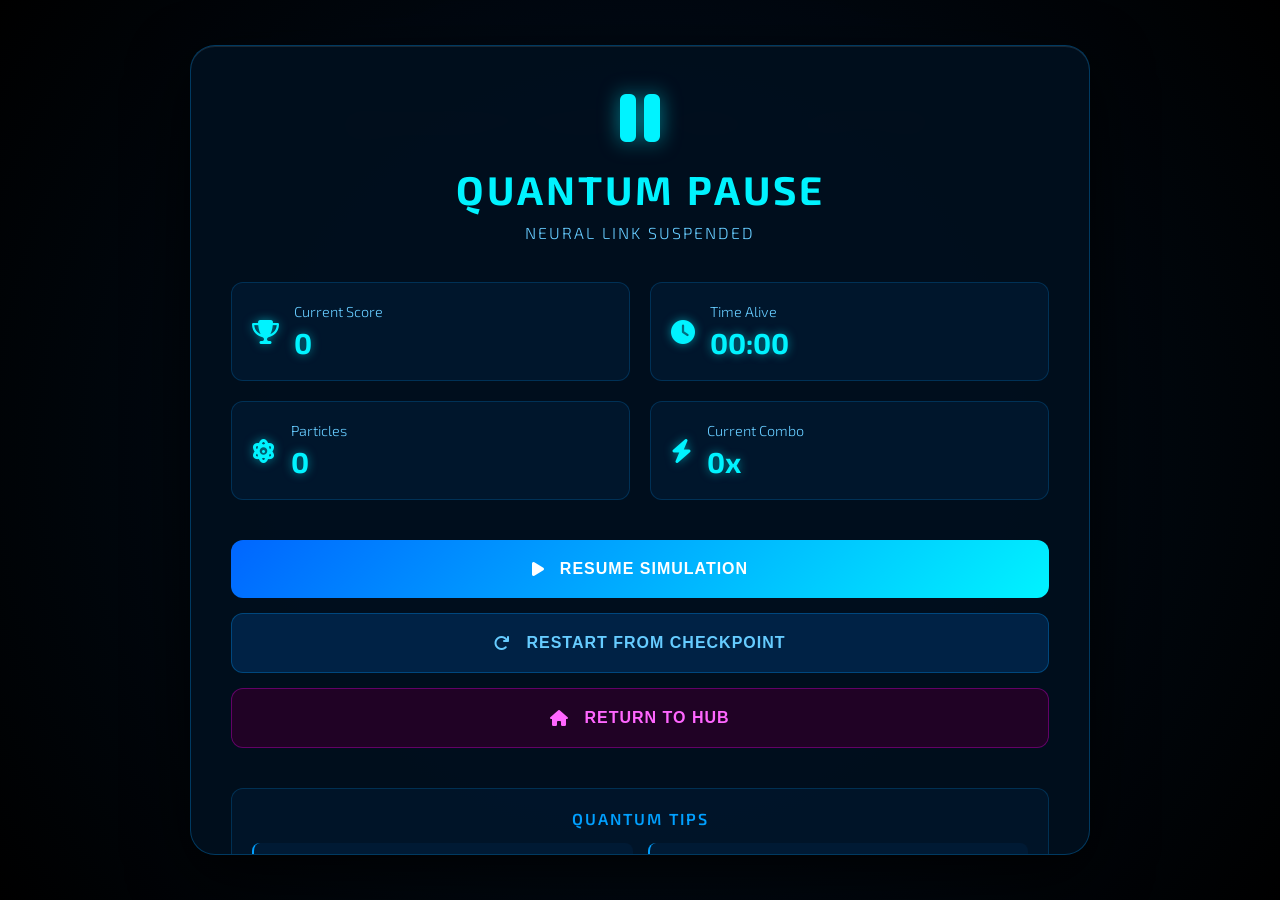
<file: index.html>
<!DOCTYPE html>
<html lang="en">
<head>
    <meta charset="UTF-8">
    <meta name="viewport" content="width=device-width, initial-scale=1.0">
    <title>QUANTUMSERPENT | Pro Edition</title>
    <link rel="stylesheet" href="style.css">
    <link rel="stylesheet" href="https://cdnjs.cloudflare.com/ajax/libs/font-awesome/6.4.0/css/all.min.css">
    <link href="https://fonts.googleapis.com/css2?family=Orbitron:wght@400;500;600;700;800;900&family=Exo+2:wght@300;400;500;600;700&display=swap" rel="stylesheet">
</head>
<body>
    <div class="game-container">
        <!-- Game Canvas -->
        <canvas id="gameCanvas"></canvas>
        
        <!-- Animated Background Particles -->
        <div id="particles-bg"></div>
        
        <!-- Game UI Overlay -->
        <div class="game-ui">
            <!-- Header -->
            <div class="header">
                <div class="logo-container">
                    <div class="logo">
                        <span class="logo-letter" style="--delay: 0s">Q</span>
                        <span class="logo-letter" style="--delay: 0.1s">U</span>
                        <span class="logo-letter" style="--delay: 0.2s">A</span>
                        <span class="logo-letter" style="--delay: 0.3s">N</span>
                        <span class="logo-letter" style="--delay: 0.4s">T</span>
                        <span class="logo-letter" style="--delay: 0.5s">U</span>
                        <span class="logo-letter" style="--delay: 0.6s">M</span>
                        <span class="logo-dash">-</span>
                        <span class="logo-letter" style="--delay: 0.7s">S</span>
                        <span class="logo-letter" style="--delay: 0.8s">E</span>
                        <span class="logo-letter" style="--delay: 0.9s">R</span>
                        <span class="logo-letter" style="--delay: 1.0s">P</span>
                        <span class="logo-letter" style="--delay: 1.1s">E</span>
                        <span class="logo-letter" style="--delay: 1.2s">N</span>
                        <span class="logo-letter" style="--delay: 1.3s">T</span>
                    </div>
                    <div class="logo-subtitle">NEURAL NETWORK EDITION</div>
                </div>
                
                <div class="player-info">
                    <div class="info-card">
                        <div class="info-label">AGENT ID</div>
                        <div class="info-value">7A9B</div>
                    </div>
                    <div class="info-card">
                        <div class="info-label">STATUS</div>
                        <div class="info-value online">
                            <div class="status-indicator"></div>
                            ONLINE
                        </div>
                    </div>
                    <div class="info-card">
                        <div class="info-label">UPTIME</div>
                        <div class="info-value" id="uptime">00:00:00</div>
                    </div>
                    <div class="info-card">
                        <div class="info-label">HIGH SCORE</div>
                        <div class="info-value" id="high-score">0</div>
                    </div>
                </div>
            </div>

            <!-- Left Dashboard -->
            <div class="dashboard left-dashboard">
                <!-- Performance Monitor -->
                <div class="dashboard-section performance-monitor">
                    <div class="section-header">
                        <i class="fas fa-chart-network"></i>
                        <h3>SYSTEM MONITOR</h3>
                        <div class="section-status pulse"></div>
                    </div>
                    <div class="monitor-grid">
                        <div class="monitor-item">
                            <div class="monitor-label">NEURAL CPU</div>
                            <div class="monitor-bar">
                                <div class="bar-fill" id="cpu-bar"></div>
                                <div class="bar-glow"></div>
                            </div>
                            <div class="monitor-value" id="cpu-value">30%</div>
                        </div>
                        <div class="monitor-item">
                            <div class="monitor-label">QUANTUM GPU</div>
                            <div class="monitor-bar">
                                <div class="bar-fill" id="gpu-bar"></div>
                                <div class="bar-glow"></div>
                            </div>
                            <div class="monitor-value" id="gpu-value">30%</div>
                        </div>
                        <div class="monitor-item">
                            <div class="monitor-label">MEMORY CORE</div>
                            <div class="monitor-bar">
                                <div class="bar-fill" id="mem-bar"></div>
                                <div class="bar-glow"></div>
                            </div>
                            <div class="monitor-value" id="mem-value">45%</div>
                        </div>
                    </div>
                </div>

                <!-- Game Statistics -->
                <div class="dashboard-section game-stats">
                    <div class="section-header">
                        <i class="fas fa-tachometer-alt"></i>
                        <h3>GAME STATISTICS</h3>
                    </div>
                    <div class="stats-grid">
                        <div class="stat-card">
                            <div class="stat-icon">
                                <i class="fas fa-trophy"></i>
                                <div class="stat-glow"></div>
                            </div>
                            <div class="stat-content">
                                <div class="stat-label">SCORE</div>
                                <div class="stat-value" id="score">0</div>
                            </div>
                        </div>
                        <div class="stat-card">
                            <div class="stat-icon">
                                <i class="fas fa-bolt"></i>
                                <div class="stat-glow"></div>
                            </div>
                            <div class="stat-content">
                                <div class="stat-label">SPEED</div>
                                <div class="stat-value" id="speed">1.0x</div>
                            </div>
                        </div>
                        <div class="stat-card">
                            <div class="stat-icon">
                                <i class="fas fa-link"></i>
                                <div class="stat-glow"></div>
                            </div>
                            <div class="stat-content">
                                <div class="stat-label">LENGTH</div>
                                <div class="stat-value" id="length">3</div>
                            </div>
                        </div>
                        <div class="stat-card">
                            <div class="stat-icon">
                                <i class="fas fa-atom"></i>
                                <div class="stat-glow"></div>
                            </div>
                            <div class="stat-content">
                                <div class="stat-label">PARTICLES</div>
                                <div class="stat-value" id="particles">0</div>
                            </div>
                        </div>
                    </div>
                </div>

                <!-- Quantum Abilities -->
                <div class="dashboard-section abilities">
                    <div class="section-header">
                        <i class="fas fa-rocket"></i>
                        <h3>QUANTUM ABILITIES</h3>
                    </div>
                    <div class="abilities-grid">
                        <div class="ability-card" id="shield-ability" data-ability="shield">
                            <div class="ability-icon">
                                <i class="fas fa-shield-alt"></i>
                                <div class="ability-glow"></div>
                            </div>
                            <div class="ability-content">
                                <div class="ability-name">QUANTUM SHIELD</div>
                                <div class="ability-status ready">READY</div>
                                <div class="ability-key">[S]</div>
                            </div>
                            <div class="ability-cooldown"></div>
                        </div>
                        <div class="ability-card" id="boost-ability" data-ability="boost">
                            <div class="ability-icon">
                                <i class="fas fa-forward"></i>
                                <div class="ability-glow"></div>
                            </div>
                            <div class="ability-content">
                                <div class="ability-name">TIME WARP</div>
                                <div class="ability-status ready">READY</div>
                                <div class="ability-key">[B]</div>
                            </div>
                            <div class="ability-cooldown"></div>
                        </div>
                        <div class="ability-card" id="teleport-ability" data-ability="teleport">
                            <div class="ability-icon">
                                <i class="fas fa-random"></i>
                                <div class="ability-glow"></div>
                            </div>
                            <div class="ability-content">
                                <div class="ability-name">QUANTUM JUMP</div>
                                <div class="ability-status ready">READY</div>
                                <div class="ability-key">[Q]</div>
                            </div>
                            <div class="ability-cooldown"></div>
                        </div>
                        <div class="ability-card" id="magnet-ability" data-ability="magnet">
                            <div class="ability-icon">
                                <i class="fas fa-magnet"></i>
                                <div class="ability-glow"></div>
                            </div>
                            <div class="ability-content">
                                <div class="ability-name">PARTICLE MAGNET</div>
                                <div class="ability-status ready">READY</div>
                                <div class="ability-key">[M]</div>
                            </div>
                            <div class="ability-cooldown"></div>
                        </div>
                    </div>
                </div>
            </div>

            <!-- Right Dashboard -->
            <div class="dashboard right-dashboard">
                <!-- Mission Control -->
                <div class="dashboard-section mission-control">
                    <div class="section-header">
                        <i class="fas fa-satellite"></i>
                        <h3>MISSION CONTROL</h3>
                    </div>
                    <div class="mission-content">
                        <div class="mission-objectives">
                            <h4>CURRENT MISSION</h4>
                            <div class="mission-text">Collect quantum particles. Avoid neural hazards. Expand your consciousness.</div>
                            <div class="mission-progress">
                                <div class="progress-container">
                                    <div class="progress-bar">
                                        <div class="progress-fill" id="mission-progress"></div>
                                        <div class="progress-glow"></div>
                                    </div>
                                    <div class="progress-text">
                                        <span>PROGRESS</span>
                                        <span id="progress-percent">0%</span>
                                    </div>
                                </div>
                            </div>
                        </div>
                        <div class="mission-stats">
                            <div class="mission-stat">
                                <div class="mission-stat-label">Particles Needed</div>
                                <div class="mission-stat-value"><span id="particles-needed">50</span>/50</div>
                            </div>
                            <div class="mission-stat">
                                <div class="mission-stat-label">Length Target</div>
                                <div class="mission-stat-value"><span id="length-target">3</span>/20</div>
                            </div>
                            <div class="mission-stat">
                                <div class="mission-stat-label">Time Alive</div>
                                <div class="mission-stat-value" id="mission-time">00:00</div>
                            </div>
                        </div>
                    </div>
                </div>

                <!-- Leaderboard -->
                <div class="dashboard-section leaderboard">
                    <div class="section-header">
                        <i class="fas fa-globe-americas"></i>
                        <h3>GLOBAL LEADERBOARD</h3>
                    </div>
                    <div class="leaderboard-content">
                        <div class="leaderboard-list" id="leaderboard">
                            <!-- Filled by JavaScript -->
                        </div>
                        <div class="leaderboard-update">
                            <i class="fas fa-sync-alt"></i>
                            <span>REAL-TIME UPDATES</span>
                        </div>
                    </div>
                </div>

                <!-- Game Controls -->
                <div class="dashboard-section game-controls">
                    <div class="section-header">
                        <i class="fas fa-gamepad"></i>
                        <h3>GAME CONTROLS</h3>
                    </div>
                    <div class="controls-content">
                        <div class="control-buttons">
                            <button class="control-btn" id="pause-btn">
                                <i class="fas fa-pause"></i>
                                <span>PAUSE</span>
                            </button>
                            <button class="control-btn" id="restart-btn">
                                <i class="fas fa-redo"></i>
                                <span>RESTART</span>
                            </button>
                            <button class="control-btn" id="sound-btn">
                                <i class="fas fa-volume-up"></i>
                                <span>SOUND ON</span>
                            </button>
                            <button class="control-btn" id="help-btn">
                                <i class="fas fa-question-circle"></i>
                                <span>HELP</span>
                            </button>
                        </div>
                        <div class="movement-controls">
                            <div class="movement-hint">MOVEMENT CONTROLS</div>
                            <div class="movement-grid">
                                <div class="movement-cell"></div>
                                <div class="movement-cell up" data-direction="up">
                                    <i class="fas fa-arrow-up"></i>
                                    <div class="movement-key">W</div>
                                </div>
                                <div class="movement-cell"></div>
                                <div class="movement-cell left" data-direction="left">
                                    <i class="fas fa-arrow-left"></i>
                                    <div class="movement-key">A</div>
                                </div>
                                <div class="movement-cell center">
                                    <div class="center-dot"></div>
                                </div>
                                <div class="movement-cell right" data-direction="right">
                                    <i class="fas fa-arrow-right"></i>
                                    <div class="movement-key">D</div>
                                </div>
                                <div class="movement-cell"></div>
                                <div class="movement-cell down" data-direction="down">
                                    <i class="fas fa-arrow-down"></i>
                                    <div class="movement-key">S</div>
                                </div>
                                <div class="movement-cell"></div>
                            </div>
                        </div>
                    </div>
                </div>
            </div>

            <!-- Bottom HUD -->
            <div class="bottom-hud">
                <!-- Combo System -->
                <div class="combo-system">
                    <div class="combo-display">
                        <div class="combo-label">QUANTUM COMBO</div>
                        <div class="combo-value" id="combo-value">0x</div>
                        <div class="combo-multiplier" id="combo-multiplier">+0%</div>
                    </div>
                    <div class="combo-meter">
                        <div class="combo-bar">
                            <div class="combo-fill" id="combo-fill"></div>
                            <div class="combo-sparkles"></div>
                        </div>
                        <div class="combo-text">
                            <span>COMBO METER</span>
                            <span id="combo-time">2.0s</span>
                        </div>
                    </div>
                </div>

                <!-- Game Messages -->
                <div class="game-messages">
                    <div class="message-container">
                        <div class="message" id="game-message">QUANTUM SYSTEM READY</div>
                        <div class="message-subtitle" id="message-subtitle">INITIATE NEURAL LINK TO BEGIN</div>
                    </div>
                    <div class="message-hint" id="game-hint">
                        <i class="fas fa-keyboard"></i>
                        <span>Use WASD or Arrow Keys to move</span>
                    </div>
                </div>

                <!-- System Status -->
                <div class="system-status">
                    <div class="status-indicators">
                        <div class="status-indicator active">
                            <div class="status-light"></div>
                            <div class="status-text">QUANTUM FIELD</div>
                        </div>
                        <div class="status-indicator active">
                            <div class="status-light"></div>
                            <div class="status-text">NEURAL LINK</div>
                        </div>
                        <div class="status-indicator active">
                            <div class="status-light"></div>
                            <div class="status-text">TIME STREAM</div>
                        </div>
                    </div>
                    <div class="fps-counter">
                        <div class="fps-label">FPS</div>
                        <div class="fps-value" id="fps">60</div>
                    </div>
                </div>
            </div>
        </div>

        <!-- Start Screen -->
        <div class="screen start-screen" id="start-screen">
            <div class="screen-content">
                <div class="start-header">
                    <div class="start-title">
                        <div class="title-glow"></div>
                        <h1>QUANTUMSERPENT</h1>
                        <div class="title-subtitle">NEURAL NETWORK EDITION</div>
                    </div>
                    <div class="start-tagline">HARNESS THE POWER OF QUANTUM ENTANGLEMENT</div>
                </div>
                
                <div class="start-main">
                    <div class="game-features">
                        <div class="feature">
                            <div class="feature-icon">
                                <i class="fas fa-atom"></i>
                                <div class="feature-glow"></div>
                            </div>
                            <div class="feature-content">
                                <div class="feature-title">Quantum Particles</div>
                                <div class="feature-description">Collect glowing quantum particles to grow your serpent</div>
                            </div>
                        </div>
                        <div class="feature">
                            <div class="feature-icon">
                                <i class="fas fa-shield-alt"></i>
                                <div class="feature-glow"></div>
                            </div>
                            <div class="feature-content">
                                <div class="feature-title">Neural Hazards</div>
                                <div class="feature-description">Avoid red neural hazards that disrupt quantum coherence</div>
                            </div>
                        </div>
                        <div class="feature">
                            <div class="feature-icon">
                                <i class="fas fa-bolt"></i>
                                <div class="feature-glow"></div>
                            </div>
                            <div class="feature-content">
                                <div class="feature-title">Power Systems</div>
                                <div class="feature-description">Use special abilities to gain tactical advantages</div>
                            </div>
                        </div>
                        <div class="feature">
                            <div class="feature-icon">
                                <i class="fas fa-tachometer-alt"></i>
                                <div class="feature-glow"></div>
                            </div>
                            <div class="feature-content">
                                <div class="feature-title">Progressive Speed</div>
                                <div class="feature-description">Speed increases as you collect more particles</div>
                            </div>
                        </div>
                    </div>
                    
                    <div class="start-controls">
                        <button class="start-button" id="start-button">
                            <div class="button-glow"></div>
                            <i class="fas fa-play"></i>
                            <span>INITIATE QUANTUM CORE</span>
                        </button>
                        
                        <div class="difficulty-selector">
                            <div class="difficulty-label">SELECT NEURAL LOAD</div>
                            <div class="difficulty-options">
                                <button class="difficulty-option active" data-difficulty="simplex">
                                    <div class="difficulty-name">SIMPLEX</div>
                                    <div class="difficulty-desc">Low speed, few hazards</div>
                                </button>
                                <button class="difficulty-option" data-difficulty="standard">
                                    <div class="difficulty-name">STANDARD</div>
                                    <div class="difficulty-desc">Balanced challenge</div>
                                </button>
                                <button class="difficulty-option" data-difficulty="quantum">
                                    <div class="difficulty-name">QUANTUM</div>
                                    <div class="difficulty-desc">High speed, many hazards</div>
                                </button>
                                <button class="difficulty-option" data-difficulty="neural">
                                    <div class="difficulty-name">NEURAL</div>
                                    <div class="difficulty-desc">Maximum challenge</div>
                                </button>
                            </div>
                        </div>
                    </div>
                </div>
                
                <div class="start-footer">
                    <div class="control-guide">
                        <div class="guide-section">
                            <div class="guide-title">MOVEMENT CONTROLS</div>
                            <div class="guide-keys">
                                <div class="key-group">
                                    <div class="key">W</div>
                                    <div class="key">A</div>
                                    <div class="key">S</div>
                                    <div class="key">D</div>
                                    <div class="key-text">or</div>
                                    <div class="key-arrows">
                                        <div class="key-arrow">↑</div>
                                        <div class="key-arrow">←</div>
                                        <div class="key-arrow">↓</div>
                                        <div class="key-arrow">→</div>
                                    </div>
                                </div>
                            </div>
                        </div>
                        <div class="guide-section">
                            <div class="guide-title">ABILITY CONTROLS</div>
                            <div class="guide-abilities">
                                <div class="ability-guide">
                                    <div class="ability-key">S</div>
                                    <div class="ability-name">Quantum Shield</div>
                                </div>
                                <div class="ability-guide">
                                    <div class="ability-key">B</div>
                                    <div class="ability-name">Time Warp</div>
                                </div>
                                <div class="ability-guide">
                                    <div class="ability-key">Q</div>
                                    <div class="ability-name">Quantum Jump</div>
                                </div>
                                <div class="ability-guide">
                                    <div class="ability-key">M</div>
                                    <div class="ability-name">Particle Magnet</div>
                                </div>
                            </div>
                        </div>
                        <div class="guide-section">
                            <div class="guide-title">GAME CONTROLS</div>
                            <div class="guide-controls">
                                <div class="control-guide-item">
                                    <div class="control-key">P</div>
                                    <div class="control-name">Pause Game</div>
                                </div>
                                <div class="control-guide-item">
                                    <div class="control-key">SPACE</div>
                                    <div class="control-name">Start/Pause</div>
                                </div>
                                <div class="control-guide-item">
                                    <div class="control-key">ESC</div>
                                    <div class="control-name">Menu</div>
                                </div>
                            </div>
                        </div>
                    </div>
                </div>
            </div>
        </div>

        <!-- Game Over Screen -->
        <div class="screen game-over-screen" id="game-over-screen">
            <div class="screen-content">
                <div class="game-over-header">
                    <div class="game-over-title">QUANTUM COLLAPSE</div>
                    <div class="game-over-subtitle">NEURAL LINK TERMINATED</div>
                </div>
                
                <div class="game-over-stats">
                    <div class="stats-main">
                        <div class="main-stat">
                            <div class="main-stat-label">FINAL SCORE</div>
                            <div class="main-stat-value" id="final-score">0</div>
                        </div>
                        <div class="main-stat">
                            <div class="main-stat-label">TIME ALIVE</div>
                            <div class="main-stat-value" id="final-time">00:00</div>
                        </div>
                    </div>
                    
                    <div class="stats-grid">
                        <div class="stat-item">
                            <div class="stat-item-icon"><i class="fas fa-atom"></i></div>
                            <div class="stat-item-content">
                                <div class="stat-item-label">Particles Collected</div>
                                <div class="stat-item-value" id="final-particles">0</div>
                            </div>
                        </div>
                        <div class="stat-item">
                            <div class="stat-item-icon"><i class="fas fa-link"></i></div>
                            <div class="stat-item-content">
                                <div class="stat-item-label">Maximum Length</div>
                                <div class="stat-item-value" id="final-length">3</div>
                            </div>
                        </div>
                        <div class="stat-item">
                            <div class="stat-item-icon"><i class="fas fa-tachometer-alt"></i></div>
                            <div class="stat-item-content">
                                <div class="stat-item-label">Maximum Speed</div>
                                <div class="stat-item-value" id="final-speed">1.0x</div>
                            </div>
                        </div>
                        <div class="stat-item">
                            <div class="stat-item-icon"><i class="fas fa-bolt"></i></div>
                            <div class="stat-item-content">
                                <div class="stat-item-label">Maximum Combo</div>
                                <div class="stat-item-value" id="final-combo">0x</div>
                            </div>
                        </div>
                    </div>
                    
                    <div class="performance-analysis">
                        <div class="analysis-title">PERFORMANCE ANALYSIS</div>
                        <div class="analysis-metrics">
                            <div class="analysis-metric">
                                <div class="metric-label">REACTION TIME</div>
                                <div class="metric-bar">
                                    <div class="metric-fill" style="width: 85%"></div>
                                    <div class="metric-glow"></div>
                                </div>
                                <div class="metric-value">85%</div>
                            </div>
                            <div class="analysis-metric">
                                <div class="metric-label">SPATIAL AWARENESS</div>
                                <div class="metric-bar">
                                    <div class="metric-fill" style="width: 72%"></div>
                                    <div class="metric-glow"></div>
                                </div>
                                <div class="metric-value">72%</div>
                            </div>
                            <div class="analysis-metric">
                                <div class="metric-label">QUANTUM EFFICIENCY</div>
                                <div class="metric-bar">
                                    <div class="metric-fill" style="width: 91%"></div>
                                    <div class="metric-glow"></div>
                                </div>
                                <div class="metric-value">91%</div>
                            </div>
                        </div>
                    </div>
                </div>
                
                <div class="game-over-actions">
                    <button class="action-button restart" id="restart-game-btn">
                        <i class="fas fa-redo"></i>
                        <span>QUANTUM RESTART</span>
                        <div class="button-glow"></div>
                    </button>
                    <button class="action-button menu" id="menu-btn">
                        <i class="fas fa-home"></i>
                        <span>NEURAL HUB</span>
                        <div class="button-glow"></div>
                    </button>
                    <button class="action-button share" id="share-btn">
                        <i class="fas fa-share-alt"></i>
                        <span>TRANSMIT DATA</span>
                        <div class="button-glow"></div>
                    </button>
                </div>
                
                <div class="game-over-footer">
                    <div class="ranking">
                        <div class="ranking-label">GLOBAL RANK</div>
                        <div class="ranking-value">#1,247</div>
                    </div>
                    <div class="improvement">
                        <div class="improvement-label">SCORE TO NEXT RANK</div>
                        <div class="improvement-value">+1,250 points</div>
                    </div>
                </div>
            </div>
        </div>

        <!-- Pause Screen -->
        <div class="screen pause-screen" id="pause-screen">
            <div class="screen-content">
                <div class="pause-header">
                    <i class="fas fa-pause"></i>
                    <div class="pause-title">QUANTUM PAUSE</div>
                    <div class="pause-subtitle">NEURAL LINK SUSPENDED</div>
                </div>
                
                <div class="pause-stats">
                    <div class="pause-stat-grid">
                        <div class="pause-stat-card">
                            <div class="pause-stat-icon"><i class="fas fa-trophy"></i></div>
                            <div class="pause-stat-content">
                                <div class="pause-stat-label">Current Score</div>
                                <div class="pause-stat-value" id="pause-score">0</div>
                            </div>
                        </div>
                        <div class="pause-stat-card">
                            <div class="pause-stat-icon"><i class="fas fa-clock"></i></div>
                            <div class="pause-stat-content">
                                <div class="pause-stat-label">Time Alive</div>
                                <div class="pause-stat-value" id="pause-time">00:00</div>
                            </div>
                        </div>
                        <div class="pause-stat-card">
                            <div class="pause-stat-icon"><i class="fas fa-atom"></i></div>
                            <div class="pause-stat-content">
                                <div class="pause-stat-label">Particles</div>
                                <div class="pause-stat-value" id="pause-particles">0</div>
                            </div>
                        </div>
                        <div class="pause-stat-card">
                            <div class="pause-stat-icon"><i class="fas fa-bolt"></i></div>
                            <div class="pause-stat-content">
                                <div class="pause-stat-label">Current Combo</div>
                                <div class="pause-stat-value" id="pause-combo">0x</div>
                            </div>
                        </div>
                    </div>
                </div>
                
                <div class="pause-actions">
                    <button class="pause-action-button resume" id="resume-btn">
                        <i class="fas fa-play"></i>
                        <span>RESUME SIMULATION</span>
                    </button>
                    <button class="pause-action-button restart" id="pause-restart-btn">
                        <i class="fas fa-redo"></i>
                        <span>RESTART FROM CHECKPOINT</span>
                    </button>
                    <button class="pause-action-button menu" id="pause-menu-btn">
                        <i class="fas fa-home"></i>
                        <span>RETURN TO HUB</span>
                    </button>
                </div>
                
                <div class="pause-tips">
                    <div class="tips-title">QUANTUM TIPS</div>
                    <div class="tips-content">
                        <div class="tip">Use Quantum Shield before attempting tight maneuvers</div>
                        <div class="tip">Activate Particle Magnet when particles are scarce</div>
                        <div class="tip">Build combos by collecting particles quickly</div>
                        <div class="tip">Speed increases every 30 seconds - plan accordingly</div>
                    </div>
                </div>
            </div>
        </div>
    </div>

    <!-- Audio Elements -->
    <audio id="bg-music" loop>
        <source src="https://assets.mixkit.co/music/preview/mixkit-tech-house-vibes-130.mp3" type="audio/mpeg">
    </audio>
    <audio id="collect-sound">
        <source src="https://assets.mixkit.co/sfx/preview/mixkit-unlock-game-notification-253.mp3" type="audio/mpeg">
    </audio>
    <audio id="powerup-sound">
        <source src="https://assets.mixkit.co/sfx/preview/mixkit-winning-chimes-2015.mp3" type="audio/mpeg">
    </audio>
    <audio id="gameover-sound">
        <source src="https://assets.mixkit.co/sfx/preview/mixkit-wrong-electricity-buzz-955.mp3" type="audio/mpeg">
    </audio>
    <audio id="click-sound">
        <source src="https://assets.mixkit.co/sfx/preview/mixkit-select-click-1109.mp3" type="audio/mpeg">
    </audio>
    <audio id="shield-sound">
        <source src="https://assets.mixkit.co/sfx/preview/mixkit-shield-block-2585.mp3" type="audio/mpeg">
    </audio>
    <audio id="boost-sound">
        <source src="https://assets.mixkit.co/sfx/preview/mixkit-spaceship-engine-start-1654.mp3" type="audio/mpeg">
    </audio>
    <audio id="teleport-sound">
        <source src="https://assets.mixkit.co/sfx/preview/mixkit-sci-fi-teleport-2767.mp3" type="audio/mpeg">
    </audio>
    <audio id="combo-sound">
        <source src="https://assets.mixkit.co/sfx/preview/mixkit-game-ball-tap-2073.mp3" type="audio/mpeg">
    </audio>

    <script src="script.js"></script>
</body>
</html>
</file>
<file: style.css>
/* ===== RESET & BASE STYLES ===== */
* {
    margin: 0;
    padding: 0;
    box-sizing: border-box;
}

body {
    font-family: 'Exo 2', sans-serif;
    background: #000;
    color: #fff;
    overflow: hidden;
    height: 100vh;
    width: 100vw;
}

/* ===== GAME CONTAINER ===== */
.game-container {
    position: relative;
    width: 100%;
    height: 100vh;
    overflow: hidden;
}

/* ===== CANVAS ===== */
#gameCanvas {
    position: absolute;
    top: 0;
    left: 0;
    width: 100%;
    height: 100%;
    z-index: 1;
    background: 
        radial-gradient(circle at 20% 30%, rgba(10, 20, 60, 0.3) 0%, transparent 50%),
        radial-gradient(circle at 80% 70%, rgba(60, 10, 80, 0.3) 0%, transparent 50%),
        linear-gradient(135deg, #0a0a20 0%, #000000 100%);
}

/* ===== ANIMATED BACKGROUND PARTICLES ===== */
#particles-bg {
    position: absolute;
    top: 0;
    left: 0;
    width: 100%;
    height: 100%;
    z-index: 0;
    pointer-events: none;
}

/* ===== GAME UI ===== */
.game-ui {
    position: absolute;
    top: 0;
    left: 0;
    width: 100%;
    height: 100%;
    z-index: 2;
    pointer-events: none;
}

.game-ui > * {
    pointer-events: auto;
}

/* ===== HEADER ===== */
.header {
    position: absolute;
    top: 0;
    left: 0;
    right: 0;
    display: flex;
    justify-content: space-between;
    align-items: center;
    padding: 20px 30px;
    background: linear-gradient(to bottom, rgba(0, 10, 30, 0.95) 0%, transparent 100%);
    backdrop-filter: blur(10px);
    z-index: 10;
    border-bottom: 1px solid rgba(0, 160, 255, 0.2);
}

.logo-container {
    display: flex;
    flex-direction: column;
    gap: 5px;
}

.logo {
    display: flex;
    gap: 2px;
    position: relative;
}

.logo-letter {
    font-family: 'Orbitron', sans-serif;
    font-weight: 900;
    font-size: 2.5rem;
    background: linear-gradient(45deg, #00f3ff, #0080ff, #a100ff);
    -webkit-background-clip: text;
    background-clip: text;
    color: transparent;
    text-shadow: 
        0 0 10px rgba(0, 243, 255, 0.5),
        0 0 20px rgba(0, 128, 255, 0.3);
    animation: float 3s ease-in-out infinite;
    animation-delay: var(--delay);
}

.logo-dash {
    font-family: 'Orbitron', sans-serif;
    font-weight: 900;
    font-size: 2.5rem;
    color: #00f3ff;
    margin: 0 5px;
    text-shadow: 0 0 10px rgba(0, 243, 255, 0.5);
}

.logo-subtitle {
    font-size: 0.8rem;
    color: #00a0ff;
    letter-spacing: 3px;
    text-transform: uppercase;
    font-weight: 300;
}

.player-info {
    display: flex;
    gap: 20px;
}

.info-card {
    background: rgba(0, 20, 40, 0.7);
    border-radius: 10px;
    padding: 12px 20px;
    border: 1px solid rgba(0, 160, 255, 0.2);
    backdrop-filter: blur(5px);
    min-width: 120px;
}

.info-label {
    font-size: 0.7rem;
    color: #66ccff;
    text-transform: uppercase;
    letter-spacing: 1px;
    margin-bottom: 5px;
    font-weight: 300;
}

.info-value {
    font-size: 1.2rem;
    font-weight: 600;
    color: #00f3ff;
    text-shadow: 0 0 5px rgba(0, 243, 255, 0.5);
    display: flex;
    align-items: center;
    gap: 8px;
}

.info-value.online {
    color: #00ff88;
    text-shadow: 0 0 5px rgba(0, 255, 136, 0.5);
}

.status-indicator {
    width: 8px;
    height: 8px;
    border-radius: 50%;
    background: #00ff88;
    box-shadow: 0 0 10px #00ff88;
    animation: pulse 2s infinite;
}

/* ===== DASHBOARDS ===== */
.dashboard {
    position: absolute;
    top: 120px;
    width: 380px;
    z-index: 10;
    display: flex;
    flex-direction: column;
    gap: 20px;
}

.left-dashboard {
    left: 20px;
}

.right-dashboard {
    right: 20px;
}

.dashboard-section {
    background: rgba(0, 15, 30, 0.85);
    border-radius: 15px;
    padding: 20px;
    border: 1px solid rgba(0, 160, 255, 0.2);
    backdrop-filter: blur(10px);
    box-shadow: 
        0 10px 30px rgba(0, 0, 0, 0.5),
        inset 0 1px 0 rgba(255, 255, 255, 0.1);
}

.section-header {
    display: flex;
    align-items: center;
    gap: 10px;
    margin-bottom: 20px;
    padding-bottom: 15px;
    border-bottom: 1px solid rgba(0, 160, 255, 0.3);
}

.section-header i {
    color: #00f3ff;
    font-size: 1.2rem;
    text-shadow: 0 0 10px rgba(0, 243, 255, 0.5);
}

.section-header h3 {
    font-size: 1.1rem;
    color: #00a0ff;
    text-transform: uppercase;
    letter-spacing: 1px;
    font-weight: 600;
    flex: 1;
}

.section-status {
    width: 8px;
    height: 8px;
    border-radius: 50%;
    background: #00ff88;
    box-shadow: 0 0 10px #00ff88;
}

/* ===== PERFORMANCE MONITOR ===== */
.monitor-grid {
    display: flex;
    flex-direction: column;
    gap: 15px;
}

.monitor-item {
    display: flex;
    align-items: center;
    gap: 15px;
}

.monitor-label {
    width: 100px;
    color: #66ccff;
    font-size: 0.9rem;
    font-weight: 300;
}

.monitor-bar {
    flex: 1;
    height: 8px;
    background: rgba(0, 40, 80, 0.5);
    border-radius: 4px;
    overflow: hidden;
    position: relative;
}

.bar-fill {
    height: 100%;
    background: linear-gradient(90deg, #0066ff, #00f3ff);
    border-radius: 4px;
    width: 30%;
    position: relative;
    transition: width 0.5s cubic-bezier(0.34, 1.56, 0.64, 1);
}

.bar-glow {
    position: absolute;
    top: 0;
    left: 0;
    right: 0;
    bottom: 0;
    background: linear-gradient(90deg, transparent, rgba(255, 255, 255, 0.3), transparent);
    animation: shimmer 2s infinite;
}

.monitor-value {
    width: 50px;
    text-align: right;
    color: #00f3ff;
    font-weight: 600;
    text-shadow: 0 0 5px rgba(0, 243, 255, 0.5);
}

/* ===== GAME STATS ===== */
.stats-grid {
    display: grid;
    grid-template-columns: repeat(2, 1fr);
    gap: 15px;
}

.stat-card {
    background: rgba(0, 30, 60, 0.5);
    border-radius: 10px;
    padding: 15px;
    border: 1px solid rgba(0, 160, 255, 0.2);
    display: flex;
    align-items: center;
    gap: 12px;
    transition: all 0.3s ease;
    position: relative;
    overflow: hidden;
}

.stat-card:hover {
    background: rgba(0, 50, 100, 0.6);
    border-color: rgba(0, 200, 255, 0.4);
    transform: translateY(-2px);
}

.stat-icon {
    font-size: 1.5rem;
    color: #00f3ff;
    text-shadow: 0 0 10px rgba(0, 243, 255, 0.5);
    position: relative;
    z-index: 2;
}

.stat-glow {
    position: absolute;
    width: 40px;
    height: 40px;
    background: rgba(0, 243, 255, 0.2);
    border-radius: 50%;
    filter: blur(10px);
    animation: pulse 2s infinite;
}

.stat-content {
    flex: 1;
    z-index: 2;
}

.stat-label {
    font-size: 0.8rem;
    color: #66ccff;
    text-transform: uppercase;
    letter-spacing: 1px;
    margin-bottom: 5px;
    font-weight: 300;
}

.stat-value {
    font-size: 1.8rem;
    font-weight: 700;
    color: #00f3ff;
    text-shadow: 0 0 10px rgba(0, 243, 255, 0.5);
}

/* ===== ABILITIES ===== */
.abilities-grid {
    display: grid;
    grid-template-columns: repeat(2, 1fr);
    gap: 15px;
}

.ability-card {
    position: relative;
    background: rgba(0, 30, 60, 0.5);
    border-radius: 10px;
    padding: 15px;
    border: 1px solid rgba(0, 160, 255, 0.2);
    display: flex;
    align-items: center;
    gap: 12px;
    cursor: pointer;
    transition: all 0.3s ease;
    overflow: hidden;
}

.ability-card:hover:not(.cooldown) {
    background: rgba(0, 50, 100, 0.6);
    border-color: rgba(0, 200, 255, 0.4);
    transform: translateY(-2px);
}

.ability-card.cooldown {
    opacity: 0.5;
    cursor: not-allowed;
}

.ability-icon {
    font-size: 1.5rem;
    color: #00f3ff;
    text-shadow: 0 0 10px rgba(0, 243, 255, 0.5);
    position: relative;
    z-index: 2;
}

.ability-glow {
    position: absolute;
    width: 40px;
    height: 40px;
    background: rgba(0, 243, 255, 0.2);
    border-radius: 50%;
    filter: blur(10px);
}

.ability-content {
    flex: 1;
    z-index: 2;
}

.ability-name {
    font-size: 0.9rem;
    color: #66ccff;
    font-weight: 600;
    margin-bottom: 3px;
}

.ability-status {
    font-size: 0.7rem;
    font-weight: 600;
    text-transform: uppercase;
    letter-spacing: 1px;
}

.ability-status.ready {
    color: #00ff88;
}

.ability-status.cooldown {
    color: #ff5555;
}

.ability-key {
    font-size: 0.7rem;
    color: #00a0ff;
    background: rgba(0, 40, 80, 0.5);
    padding: 2px 8px;
    border-radius: 4px;
    border: 1px solid rgba(0, 160, 255, 0.3);
}

.ability-cooldown {
    position: absolute;
    bottom: 0;
    left: 0;
    right: 0;
    height: 3px;
    background: #ff5555;
    transform: scaleX(0);
    transform-origin: left;
    transition: transform 0.1s linear;
}

/* ===== MISSION CONTROL ===== */
.mission-content {
    display: flex;
    flex-direction: column;
    gap: 20px;
}

.mission-objectives h4 {
    color: #00a0ff;
    font-size: 0.9rem;
    margin-bottom: 10px;
    text-transform: uppercase;
    letter-spacing: 1px;
}

.mission-text {
    color: #66ccff;
    font-size: 0.9rem;
    line-height: 1.4;
    margin-bottom: 15px;
    font-weight: 300;
}

.mission-progress {
    margin-top: 15px;
}

.progress-container {
    display: flex;
    flex-direction: column;
    gap: 8px;
}

.progress-bar {
    height: 6px;
    background: rgba(0, 40, 80, 0.5);
    border-radius: 3px;
    overflow: hidden;
    position: relative;
}

.progress-fill {
    height: 100%;
    background: linear-gradient(90deg, #0066ff, #00f3ff);
    border-radius: 3px;
    width: 0%;
    transition: width 0.5s ease;
}

.progress-glow {
    position: absolute;
    top: 0;
    left: 0;
    right: 0;
    bottom: 0;
    background: linear-gradient(90deg, transparent, rgba(255, 255, 255, 0.2), transparent);
    animation: shimmer 2s infinite;
}

.progress-text {
    display: flex;
    justify-content: space-between;
    color: #00a0ff;
    font-size: 0.8rem;
    font-weight: 300;
}

.mission-stats {
    display: grid;
    grid-template-columns: repeat(3, 1fr);
    gap: 10px;
}

.mission-stat {
    background: rgba(0, 30, 60, 0.4);
    border-radius: 8px;
    padding: 10px;
    text-align: center;
}

.mission-stat-label {
    font-size: 0.7rem;
    color: #66ccff;
    margin-bottom: 5px;
    font-weight: 300;
}

.mission-stat-value {
    font-size: 1rem;
    font-weight: 600;
    color: #00f3ff;
}

/* ===== LEADERBOARD ===== */
.leaderboard-content {
    display: flex;
    flex-direction: column;
    gap: 15px;
}

.leaderboard-list {
    display: flex;
    flex-direction: column;
    gap: 8px;
}

.leaderboard-item {
    display: flex;
    align-items: center;
    gap: 15px;
    padding: 10px 15px;
    background: rgba(0, 30, 60, 0.4);
    border-radius: 8px;
    border-left: 3px solid #00a0ff;
    transition: all 0.3s ease;
}

.leaderboard-item:hover {
    background: rgba(0, 50, 100, 0.6);
    transform: translateX(5px);
}

.leaderboard-item.you {
    background: rgba(0, 60, 120, 0.6);
    border-left-color: #00f3ff;
}

.leaderboard-rank {
    width: 30px;
    font-size: 1.2rem;
    font-weight: 700;
    color: #00f3ff;
    text-align: center;
}

.leaderboard-name {
    flex: 1;
    color: #66ccff;
    font-weight: 500;
}

.leaderboard-score {
    font-weight: 700;
    color: #00f3ff;
    text-shadow: 0 0 5px rgba(0, 243, 255, 0.5);
}

.leaderboard-update {
    display: flex;
    align-items: center;
    justify-content: center;
    gap: 10px;
    color: #66ccff;
    font-size: 0.8rem;
    padding: 10px;
    background: rgba(0, 40, 80, 0.4);
    border-radius: 8px;
    border: 1px solid rgba(0, 160, 255, 0.2);
}

.leaderboard-update i {
    animation: spin 2s linear infinite;
}

/* ===== GAME CONTROLS ===== */
.controls-content {
    display: flex;
    flex-direction: column;
    gap: 20px;
}

.control-buttons {
    display: grid;
    grid-template-columns: repeat(2, 1fr);
    gap: 10px;
}

.control-btn {
    background: rgba(0, 40, 80, 0.6);
    border: 1px solid rgba(0, 160, 255, 0.3);
    border-radius: 8px;
    padding: 12px;
    color: #66ccff;
    font-size: 0.9rem;
    font-weight: 600;
    cursor: pointer;
    display: flex;
    align-items: center;
    justify-content: center;
    gap: 10px;
    transition: all 0.3s ease;
}

.control-btn:hover {
    background: rgba(0, 60, 120, 0.8);
    border-color: rgba(0, 200, 255, 0.5);
    transform: translateY(-2px);
    color: #00f3ff;
}

.control-btn i {
    font-size: 1rem;
}

.movement-controls {
    text-align: center;
}

.movement-hint {
    color: #66ccff;
    font-size: 0.8rem;
    margin-bottom: 15px;
    text-transform: uppercase;
    letter-spacing: 1px;
    font-weight: 300;
}

.movement-grid {
    display: grid;
    grid-template-columns: repeat(3, 1fr);
    grid-template-rows: repeat(3, 1fr);
    gap: 10px;
    max-width: 180px;
    margin: 0 auto;
}

.movement-cell {
    aspect-ratio: 1;
    background: rgba(0, 30, 60, 0.5);
    border-radius: 8px;
    display: flex;
    align-items: center;
    justify-content: center;
    border: 1px solid rgba(0, 160, 255, 0.2);
    cursor: pointer;
    transition: all 0.3s ease;
    position: relative;
}

.movement-cell:hover:not(.center) {
    background: rgba(0, 50, 100, 0.7);
    border-color: rgba(0, 200, 255, 0.5);
}

.movement-cell i {
    color: #00f3ff;
    font-size: 1.2rem;
    text-shadow: 0 0 5px rgba(0, 243, 255, 0.5);
}

.movement-key {
    position: absolute;
    bottom: 2px;
    right: 2px;
    font-size: 0.6rem;
    color: #00a0ff;
    background: rgba(0, 30, 60, 0.7);
    padding: 1px 4px;
    border-radius: 2px;
}

.movement-cell.center {
    background: rgba(0, 60, 120, 0.3);
    cursor: default;
}

.center-dot {
    width: 8px;
    height: 8px;
    border-radius: 50%;
    background: #00f3ff;
    box-shadow: 0 0 10px rgba(0, 243, 255, 0.5);
}

/* ===== BOTTOM HUD ===== */
.bottom-hud {
    position: absolute;
    bottom: 0;
    left: 0;
    right: 0;
    display: flex;
    justify-content: space-between;
    align-items: center;
    padding: 15px 30px;
    background: linear-gradient(to top, rgba(0, 10, 30, 0.95) 0%, transparent 100%);
    backdrop-filter: blur(10px);
    z-index: 10;
    border-top: 1px solid rgba(0, 160, 255, 0.2);
}

/* ===== COMBO SYSTEM ===== */
.combo-system {
    display: flex;
    flex-direction: column;
    align-items: center;
    gap: 10px;
    min-width: 150px;
}

.combo-display {
    display: flex;
    flex-direction: column;
    align-items: center;
    gap: 5px;
}

.combo-label {
    color: #ff00ff;
    font-size: 0.8rem;
    text-transform: uppercase;
    letter-spacing: 2px;
    font-weight: 300;
    text-shadow: 0 0 10px rgba(255, 0, 255, 0.5);
}

.combo-value {
    font-size: 2.8rem;
    font-weight: 900;
    color: #ff00ff;
    text-shadow: 
        0 0 20px rgba(255, 0, 255, 0.7),
        0 0 40px rgba(255, 0, 255, 0.3);
    line-height: 1;
    transition: all 0.3s ease;
}

.combo-multiplier {
    font-size: 0.9rem;
    color: #ff8800;
    font-weight: 600;
    text-shadow: 0 0 5px rgba(255, 136, 0, 0.5);
}

.combo-meter {
    width: 100%;
    display: flex;
    flex-direction: column;
    gap: 5px;
}

.combo-bar {
    height: 4px;
    background: rgba(255, 0, 255, 0.2);
    border-radius: 2px;
    overflow: hidden;
    position: relative;
}

.combo-fill {
    height: 100%;
    background: linear-gradient(90deg, #ff00ff, #ff8800);
    border-radius: 2px;
    width: 0%;
    transition: width 0.1s linear;
}

.combo-sparkles {
    position: absolute;
    top: 0;
    left: 0;
    right: 0;
    bottom: 0;
    background: linear-gradient(90deg, transparent, rgba(255, 255, 255, 0.3), transparent);
    animation: shimmer 1s infinite;
}

.combo-text {
    display: flex;
    justify-content: space-between;
    color: #ff66ff;
    font-size: 0.7rem;
    font-weight: 300;
}

/* ===== GAME MESSAGES ===== */
.game-messages {
    flex: 1;
    display: flex;
    flex-direction: column;
    align-items: center;
    gap: 10px;
    max-width: 600px;
    margin: 0 20px;
}

.message-container {
    display: flex;
    flex-direction: column;
    align-items: center;
    gap: 5px;
}

.message {
    font-size: 1.5rem;
    font-weight: 700;
    color: #00f3ff;
    text-shadow: 0 0 15px rgba(0, 243, 255, 0.7);
    text-transform: uppercase;
    letter-spacing: 2px;
    opacity: 0;
    transition: opacity 0.3s ease;
    text-align: center;
}

.message-subtitle {
    font-size: 0.9rem;
    color: #66ccff;
    font-weight: 300;
    opacity: 0;
    transition: opacity 0.3s ease;
}

.message-hint {
    display: flex;
    align-items: center;
    gap: 10px;
    color: #66ccff;
    font-size: 0.9rem;
    font-weight: 300;
    opacity: 0.7;
}

.message-hint i {
    color: #00f3ff;
}

/* ===== SYSTEM STATUS ===== */
.system-status {
    display: flex;
    flex-direction: column;
    align-items: flex-end;
    gap: 15px;
    min-width: 180px;
}

.status-indicators {
    display: flex;
    flex-direction: column;
    gap: 10px;
}

.status-indicator {
    display: flex;
    align-items: center;
    gap: 10px;
}

.status-light {
    width: 10px;
    height: 10px;
    border-radius: 50%;
    background: #00ff88;
    box-shadow: 0 0 10px #00ff88;
    animation: pulse 2s infinite;
}

.status-text {
    font-size: 0.7rem;
    color: #66ccff;
    text-transform: uppercase;
    letter-spacing: 1px;
    font-weight: 300;
}

.fps-counter {
    display: flex;
    align-items: center;
    gap: 10px;
}

.fps-label {
    font-size: 0.7rem;
    color: #66ccff;
    text-transform: uppercase;
    letter-spacing: 1px;
    font-weight: 300;
}

.fps-value {
    font-size: 1rem;
    font-weight: 700;
    color: #00f3ff;
    text-shadow: 0 0 5px rgba(0, 243, 255, 0.5);
}

/* ===== SCREENS ===== */
.screen {
    position: absolute;
    top: 0;
    left: 0;
    width: 100%;
    height: 100%;
    z-index: 100;
    display: flex;
    justify-content: center;
    align-items: center;
    backdrop-filter: blur(20px);
    background: radial-gradient(circle at center, rgba(0, 20, 40, 0.9) 0%, rgba(0, 0, 0, 0.95) 100%);
}

.screen-content {
    background: rgba(0, 15, 30, 0.95);
    border-radius: 25px;
    padding: 40px;
    border: 1px solid rgba(0, 160, 255, 0.3);
    box-shadow: 
        0 20px 60px rgba(0, 0, 0, 0.8),
        inset 0 1px 0 rgba(255, 255, 255, 0.1);
    max-width: 900px;
    width: 90%;
    max-height: 90vh;
    overflow-y: auto;
}

/* ===== START SCREEN ===== */
.start-header {
    text-align: center;
    margin-bottom: 40px;
    position: relative;
}

.start-title {
    margin-bottom: 10px;
    position: relative;
}

.title-glow {
    position: absolute;
    top: 50%;
    left: 50%;
    transform: translate(-50%, -50%);
    width: 300px;
    height: 300px;
    background: radial-gradient(circle, rgba(0, 243, 255, 0.1) 0%, transparent 70%);
    filter: blur(40px);
    z-index: -1;
}

.start-title h1 {
    font-family: 'Orbitron', sans-serif;
    font-size: 4rem;
    font-weight: 900;
    background: linear-gradient(45deg, #00f3ff, #0080ff, #a100ff);
    -webkit-background-clip: text;
    background-clip: text;
    color: transparent;
    text-shadow: 
        0 0 20px rgba(0, 243, 255, 0.5),
        0 0 40px rgba(0, 128, 255, 0.3);
    margin-bottom: 10px;
}

.title-subtitle {
    font-size: 1.2rem;
    color: #00a0ff;
    letter-spacing: 4px;
    text-transform: uppercase;
    font-weight: 300;
}

.start-tagline {
    font-size: 1rem;
    color: #66ccff;
    font-weight: 300;
    margin-top: 10px;
}

.start-main {
    display: flex;
    flex-direction: column;
    gap: 40px;
    margin-bottom: 40px;
}

.game-features {
    display: grid;
    grid-template-columns: repeat(2, 1fr);
    gap: 20px;
}

.feature {
    display: flex;
    align-items: center;
    gap: 15px;
    padding: 20px;
    background: rgba(0, 30, 60, 0.4);
    border-radius: 15px;
    border-left: 3px solid #00a0ff;
    transition: all 0.3s ease;
}

.feature:hover {
    background: rgba(0, 50, 100, 0.6);
    transform: translateY(-5px);
}

.feature-icon {
    font-size: 2rem;
    color: #00f3ff;
    text-shadow: 0 0 10px rgba(0, 243, 255, 0.5);
    position: relative;
}

.feature-glow {
    position: absolute;
    width: 50px;
    height: 50px;
    background: rgba(0, 243, 255, 0.2);
    border-radius: 50%;
    filter: blur(15px);
    animation: pulse 2s infinite;
}

.feature-content {
    flex: 1;
}

.feature-title {
    font-size: 1rem;
    color: #00f3ff;
    font-weight: 600;
    margin-bottom: 5px;
}

.feature-description {
    font-size: 0.9rem;
    color: #66ccff;
    font-weight: 300;
    line-height: 1.4;
}

.start-controls {
    display: flex;
    flex-direction: column;
    align-items: center;
    gap: 30px;
}

.start-button {
    position: relative;
    background: linear-gradient(135deg, #0066ff, #00f3ff);
    border: none;
    border-radius: 15px;
    padding: 25px 50px;
    color: white;
    font-size: 1.5rem;
    font-weight: 700;
    text-transform: uppercase;
    letter-spacing: 2px;
    cursor: pointer;
    display: flex;
    align-items: center;
    justify-content: center;
    gap: 15px;
    transition: all 0.3s ease;
    overflow: hidden;
}

.start-button:hover {
    transform: translateY(-5px);
    box-shadow: 
        0 10px 30px rgba(0, 102, 255, 0.5),
        0 0 50px rgba(0, 243, 255, 0.3);
}

.button-glow {
    position: absolute;
    top: 0;
    left: 0;
    right: 0;
    bottom: 0;
    background: radial-gradient(circle at center, rgba(255, 255, 255, 0.3) 0%, transparent 70%);
    opacity: 0;
    transition: opacity 0.3s ease;
}

.start-button:hover .button-glow {
    opacity: 1;
}

.difficulty-selector {
    text-align: center;
    width: 100%;
}

.difficulty-label {
    color: #66ccff;
    font-size: 0.9rem;
    text-transform: uppercase;
    letter-spacing: 2px;
    margin-bottom: 15px;
    font-weight: 300;
}

.difficulty-options {
    display: grid;
    grid-template-columns: repeat(4, 1fr);
    gap: 10px;
}

.difficulty-option {
    background: rgba(0, 30, 60, 0.6);
    border: 1px solid rgba(0, 160, 255, 0.3);
    border-radius: 10px;
    padding: 15px;
    cursor: pointer;
    transition: all 0.3s ease;
    text-align: center;
}

.difficulty-option:hover {
    background: rgba(0, 50, 100, 0.8);
    border-color: rgba(0, 200, 255, 0.5);
}

.difficulty-option.active {
    background: linear-gradient(135deg, #0066ff, #00a0ff);
    border-color: rgba(0, 243, 255, 0.5);
}

.difficulty-name {
    font-size: 0.9rem;
    font-weight: 600;
    color: white;
    margin-bottom: 5px;
}

.difficulty-desc {
    font-size: 0.7rem;
    color: #66ccff;
    font-weight: 300;
}

.start-footer {
    margin-top: 40px;
}

.control-guide {
    display: grid;
    grid-template-columns: repeat(3, 1fr);
    gap: 30px;
}

.guide-section {
    display: flex;
    flex-direction: column;
    gap: 15px;
}

.guide-title {
    color: #00a0ff;
    font-size: 0.9rem;
    text-transform: uppercase;
    letter-spacing: 1px;
    font-weight: 600;
    text-align: center;
}

.guide-keys {
    display: flex;
    justify-content: center;
}

.key-group {
    display: grid;
    grid-template-columns: repeat(4, 1fr);
    gap: 10px;
    align-items: center;
}

.key {
    width: 40px;
    height: 40px;
    background: rgba(0, 40, 80, 0.6);
    border: 1px solid rgba(0, 160, 255, 0.3);
    border-radius: 8px;
    display: flex;
    align-items: center;
    justify-content: center;
    font-weight: 600;
    color: #00f3ff;
}

.key-text {
    color: #66ccff;
    font-size: 0.8rem;
    text-align: center;
}

.key-arrows {
    display: grid;
    grid-template-columns: repeat(2, 1fr);
    gap: 5px;
}

.key-arrow {
    width: 40px;
    height: 40px;
    background: rgba(0, 40, 80, 0.6);
    border: 1px solid rgba(0, 160, 255, 0.3);
    border-radius: 8px;
    display: flex;
    align-items: center;
    justify-content: center;
    font-size: 1.2rem;
    font-weight: 600;
    color: #00f3ff;
}

.guide-abilities {
    display: flex;
    flex-direction: column;
    gap: 10px;
}

.ability-guide {
    display: flex;
    align-items: center;
    gap: 10px;
    padding: 10px;
    background: rgba(0, 30, 60, 0.4);
    border-radius: 8px;
}

.ability-key {
    width: 30px;
    height: 30px;
    background: rgba(0, 40, 80, 0.6);
    border: 1px solid rgba(0, 160, 255, 0.3);
    border-radius: 6px;
    display: flex;
    align-items: center;
    justify-content: center;
    font-weight: 600;
    color: #00f3ff;
    font-size: 0.8rem;
}

.ability-name {
    flex: 1;
    color: #66ccff;
    font-size: 0.8rem;
    font-weight: 300;
}

.guide-controls {
    display: flex;
    flex-direction: column;
    gap: 10px;
}

.control-guide-item {
    display: flex;
    align-items: center;
    gap: 10px;
    padding: 10px;
    background: rgba(0, 30, 60, 0.4);
    border-radius: 8px;
}

.control-key {
    min-width: 50px;
    height: 30px;
    background: rgba(0, 40, 80, 0.6);
    border: 1px solid rgba(0, 160, 255, 0.3);
    border-radius: 6px;
    display: flex;
    align-items: center;
    justify-content: center;
    font-weight: 600;
    color: #00f3ff;
    font-size: 0.8rem;
    padding: 0 10px;
}

.control-name {
    flex: 1;
    color: #66ccff;
    font-size: 0.8rem;
    font-weight: 300;
}

/* ===== GAME OVER SCREEN ===== */
.game-over-header {
    text-align: center;
    margin-bottom: 40px;
}

.game-over-title {
    font-size: 3.5rem;
    font-weight: 900;
    color: #ff5555;
    text-transform: uppercase;
    letter-spacing: 3px;
    text-shadow: 
        0 0 20px rgba(255, 85, 85, 0.7),
        0 0 40px rgba(255, 85, 85, 0.3);
    margin-bottom: 10px;
}

.game-over-subtitle {
    font-size: 1.2rem;
    color: #ff8888;
    letter-spacing: 2px;
    text-transform: uppercase;
    font-weight: 300;
}

.game-over-stats {
    margin-bottom: 40px;
}

.stats-main {
    display: flex;
    gap: 30px;
    margin-bottom: 30px;
}

.main-stat {
    flex: 1;
    background: rgba(0, 30, 60, 0.5);
    border-radius: 15px;
    padding: 30px;
    text-align: center;
    border: 1px solid rgba(0, 160, 255, 0.2);
}

.main-stat-label {
    color: #00a0ff;
    font-size: 1rem;
    text-transform: uppercase;
    letter-spacing: 2px;
    margin-bottom: 15px;
    font-weight: 300;
}

.main-stat-value {
    font-size: 3.5rem;
    font-weight: 700;
    color: #00f3ff;
    text-shadow: 0 0 20px rgba(0, 243, 255, 0.5);
}

.stats-grid {
    display: grid;
    grid-template-columns: repeat(2, 1fr);
    gap: 20px;
    margin-bottom: 30px;
}

.stat-item {
    display: flex;
    align-items: center;
    gap: 15px;
    padding: 20px;
    background: rgba(0, 30, 60, 0.4);
    border-radius: 12px;
    border-left: 3px solid #00a0ff;
}

.stat-item-icon {
    font-size: 1.5rem;
    color: #00f3ff;
    text-shadow: 0 0 10px rgba(0, 243, 255, 0.5);
}

.stat-item-content {
    flex: 1;
}

.stat-item-label {
    font-size: 0.9rem;
    color: #66ccff;
    margin-bottom: 5px;
    font-weight: 300;
}

.stat-item-value {
    font-size: 1.5rem;
    font-weight: 700;
    color: #00f3ff;
    text-shadow: 0 0 10px rgba(0, 243, 255, 0.5);
}

.performance-analysis {
    background: rgba(0, 20, 40, 0.6);
    border-radius: 15px;
    padding: 20px;
    border: 1px solid rgba(0, 160, 255, 0.2);
}

.analysis-title {
    color: #00a0ff;
    font-size: 1rem;
    text-transform: uppercase;
    letter-spacing: 2px;
    margin-bottom: 20px;
    font-weight: 600;
    text-align: center;
}

.analysis-metrics {
    display: flex;
    flex-direction: column;
    gap: 15px;
}

.analysis-metric {
    display: flex;
    align-items: center;
    gap: 15px;
}

.metric-label {
    width: 150px;
    color: #66ccff;
    font-size: 0.9rem;
    font-weight: 300;
}

.metric-bar {
    flex: 1;
    height: 8px;
    background: rgba(0, 40, 80, 0.5);
    border-radius: 4px;
    overflow: hidden;
    position: relative;
}

.metric-fill {
    height: 100%;
    background: linear-gradient(90deg, #ff5555, #ffaa00, #00ff88);
    border-radius: 4px;
    transition: width 1s ease;
}

.metric-glow {
    position: absolute;
    top: 0;
    left: 0;
    right: 0;
    bottom: 0;
    background: linear-gradient(90deg, transparent, rgba(255, 255, 255, 0.2), transparent);
    animation: shimmer 2s infinite;
}

.metric-value {
    width: 50px;
    text-align: right;
    color: #00f3ff;
    font-weight: 600;
}

.game-over-actions {
    display: flex;
    gap: 20px;
    margin-bottom: 30px;
}

.action-button {
    flex: 1;
    padding: 20px;
    border: none;
    border-radius: 12px;
    font-size: 1rem;
    font-weight: 600;
    text-transform: uppercase;
    letter-spacing: 1px;
    cursor: pointer;
    display: flex;
    align-items: center;
    justify-content: center;
    gap: 15px;
    transition: all 0.3s ease;
    position: relative;
    overflow: hidden;
}

.action-button.restart {
    background: linear-gradient(135deg, #0066ff, #00f3ff);
    color: white;
}

.action-button.menu {
    background: rgba(0, 40, 80, 0.8);
    border: 1px solid rgba(0, 160, 255, 0.3);
    color: #66ccff;
}

.action-button.share {
    background: rgba(80, 0, 80, 0.8);
    border: 1px solid rgba(255, 0, 255, 0.3);
    color: #ff66ff;
}

.action-button:hover {
    transform: translateY(-3px);
    box-shadow: 0 10px 30px rgba(0, 0, 0, 0.5);
}

.action-button .button-glow {
    position: absolute;
    top: 0;
    left: 0;
    right: 0;
    bottom: 0;
    background: radial-gradient(circle at center, rgba(255, 255, 255, 0.2) 0%, transparent 70%);
    opacity: 0;
    transition: opacity 0.3s ease;
}

.action-button:hover .button-glow {
    opacity: 1;
}

.game-over-footer {
    display: flex;
    justify-content: space-between;
    align-items: center;
    padding: 20px;
    background: rgba(0, 30, 60, 0.4);
    border-radius: 12px;
    border: 1px solid rgba(0, 160, 255, 0.2);
}

.ranking, .improvement {
    display: flex;
    flex-direction: column;
    gap: 5px;
}

.ranking-label, .improvement-label {
    color: #66ccff;
    font-size: 0.8rem;
    font-weight: 300;
}

.ranking-value, .improvement-value {
    font-size: 1.2rem;
    font-weight: 700;
    color: #00f3ff;
    text-shadow: 0 0 5px rgba(0, 243, 255, 0.5);
}

/* ===== PAUSE SCREEN ===== */
.pause-header {
    text-align: center;
    margin-bottom: 40px;
}

.pause-header i {
    font-size: 4rem;
    color: #00f3ff;
    text-shadow: 0 0 20px rgba(0, 243, 255, 0.5);
    margin-bottom: 15px;
}

.pause-title {
    font-size: 2.5rem;
    font-weight: 700;
    color: #00f3ff;
    text-transform: uppercase;
    letter-spacing: 3px;
    margin-bottom: 10px;
}

.pause-subtitle {
    font-size: 1rem;
    color: #66ccff;
    letter-spacing: 2px;
    text-transform: uppercase;
    font-weight: 300;
}

.pause-stats {
    margin-bottom: 40px;
}

.pause-stat-grid {
    display: grid;
    grid-template-columns: repeat(2, 1fr);
    gap: 20px;
}

.pause-stat-card {
    display: flex;
    align-items: center;
    gap: 15px;
    padding: 20px;
    background: rgba(0, 30, 60, 0.5);
    border-radius: 12px;
    border: 1px solid rgba(0, 160, 255, 0.2);
}

.pause-stat-icon {
    font-size: 1.5rem;
    color: #00f3ff;
    text-shadow: 0 0 10px rgba(0, 243, 255, 0.5);
}

.pause-stat-content {
    flex: 1;
}

.pause-stat-label {
    font-size: 0.9rem;
    color: #66ccff;
    margin-bottom: 5px;
    font-weight: 300;
}

.pause-stat-value {
    font-size: 1.8rem;
    font-weight: 700;
    color: #00f3ff;
    text-shadow: 0 0 10px rgba(0, 243, 255, 0.5);
}

.pause-actions {
    display: flex;
    flex-direction: column;
    gap: 15px;
    margin-bottom: 40px;
}

.pause-action-button {
    padding: 20px;
    border: none;
    border-radius: 12px;
    font-size: 1rem;
    font-weight: 600;
    text-transform: uppercase;
    letter-spacing: 1px;
    cursor: pointer;
    display: flex;
    align-items: center;
    justify-content: center;
    gap: 15px;
    transition: all 0.3s ease;
}

.pause-action-button.resume {
    background: linear-gradient(135deg, #0066ff, #00f3ff);
    color: white;
}

.pause-action-button.restart {
    background: rgba(0, 40, 80, 0.8);
    border: 1px solid rgba(0, 160, 255, 0.3);
    color: #66ccff;
}

.pause-action-button.menu {
    background: rgba(40, 0, 40, 0.8);
    border: 1px solid rgba(255, 0, 255, 0.3);
    color: #ff66ff;
}

.pause-action-button:hover {
    transform: translateY(-3px);
    box-shadow: 0 10px 20px rgba(0, 0, 0, 0.3);
}

.pause-tips {
    background: rgba(0, 30, 60, 0.4);
    border-radius: 12px;
    padding: 20px;
    border: 1px solid rgba(0, 160, 255, 0.2);
}

.tips-title {
    color: #00a0ff;
    font-size: 1rem;
    text-transform: uppercase;
    letter-spacing: 2px;
    margin-bottom: 15px;
    font-weight: 600;
    text-align: center;
}

.tips-content {
    display: grid;
    grid-template-columns: repeat(2, 1fr);
    gap: 15px;
}

.tip {
    font-size: 0.9rem;
    color: #66ccff;
    line-height: 1.4;
    padding: 10px;
    background: rgba(0, 40, 80, 0.3);
    border-radius: 8px;
    border-left: 2px solid #00a0ff;
}

/* ===== ANIMATIONS ===== */
@keyframes float {
    0%, 100% { transform: translateY(0) rotate(0deg); }
    50% { transform: translateY(-10px) rotate(5deg); }
}

@keyframes pulse {
    0%, 100% { opacity: 1; }
    50% { opacity: 0.5; }
}

@keyframes shimmer {
    0% { transform: translateX(-100%); }
    100% { transform: translateX(100%); }
}

@keyframes spin {
    from { transform: rotate(0deg); }
    to { transform: rotate(360deg); }
}

@keyframes ripple {
    0% { transform: scale(0); opacity: 1; }
    100% { transform: scale(4); opacity: 0; }
}

/* ===== RESPONSIVE DESIGN ===== */
@media (max-width: 1400px) {
    .dashboard {
        width: 350px;
    }
    
    .logo-letter {
        font-size: 2rem;
    }
    
    .start-title h1 {
        font-size: 3rem;
    }
}

@media (max-width: 1200px) {
    .dashboard {
        width: 320px;
    }
    
    .game-features {
        grid-template-columns: 1fr;
    }
    
    .control-guide {
        grid-template-columns: 1fr;
        gap: 20px;
    }
}

@media (max-width: 1024px) {
    .header {
        flex-direction: column;
        gap: 20px;
        padding: 15px;
    }
    
    .dashboard {
        position: relative;
        width: 100%;
        top: auto;
        left: auto;
        right: auto;
        padding: 10px;
        margin-bottom: 10px;
    }
    
    .left-dashboard, .right-dashboard {
        position: relative;
        width: 100%;
    }
    
    .bottom-hud {
        flex-direction: column;
        gap: 20px;
        padding: 15px;
    }
    
    .combo-system, .system-status {
        width: 100%;
        align-items: center;
    }
    
    .game-messages {
        text-align: center;
    }
}

@media (max-width: 768px) {
    .logo-letter {
        font-size: 1.5rem;
    }
    
    .player-info {
        flex-wrap: wrap;
        justify-content: center;
    }
    
    .info-card {
        min-width: 100px;
        padding: 10px 15px;
    }
    
    .stats-grid {
        grid-template-columns: 1fr;
    }
    
    .abilities-grid {
        grid-template-columns: 1fr;
    }
    
    .mission-stats {
        grid-template-columns: 1fr;
    }
    
    .stats-main {
        flex-direction: column;
    }
    
    .stats-grid {
        grid-template-columns: 1fr;
    }
    
    .game-over-actions {
        flex-direction: column;
    }
    
    .pause-stat-grid {
        grid-template-columns: 1fr;
    }
    
    .tips-content {
        grid-template-columns: 1fr;
    }
    
    .difficulty-options {
        grid-template-columns: repeat(2, 1fr);
    }
}
</file>
